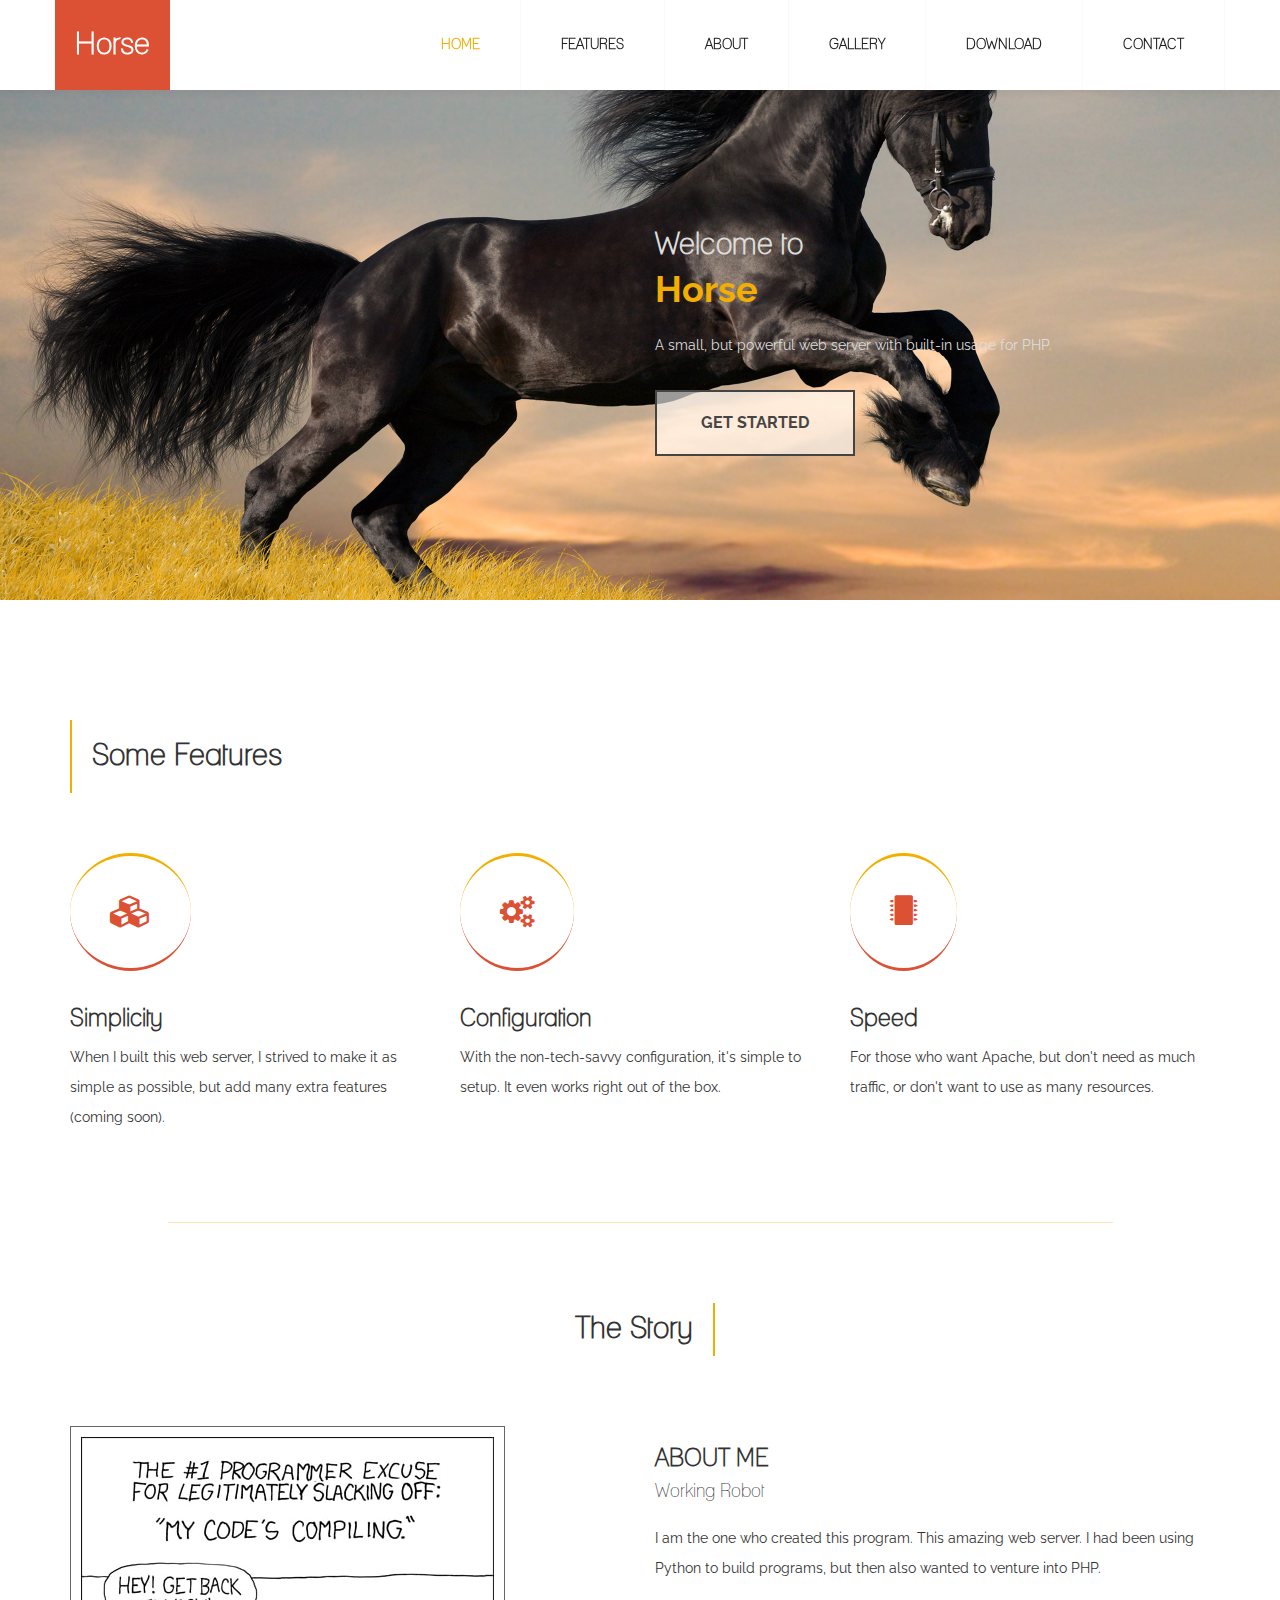
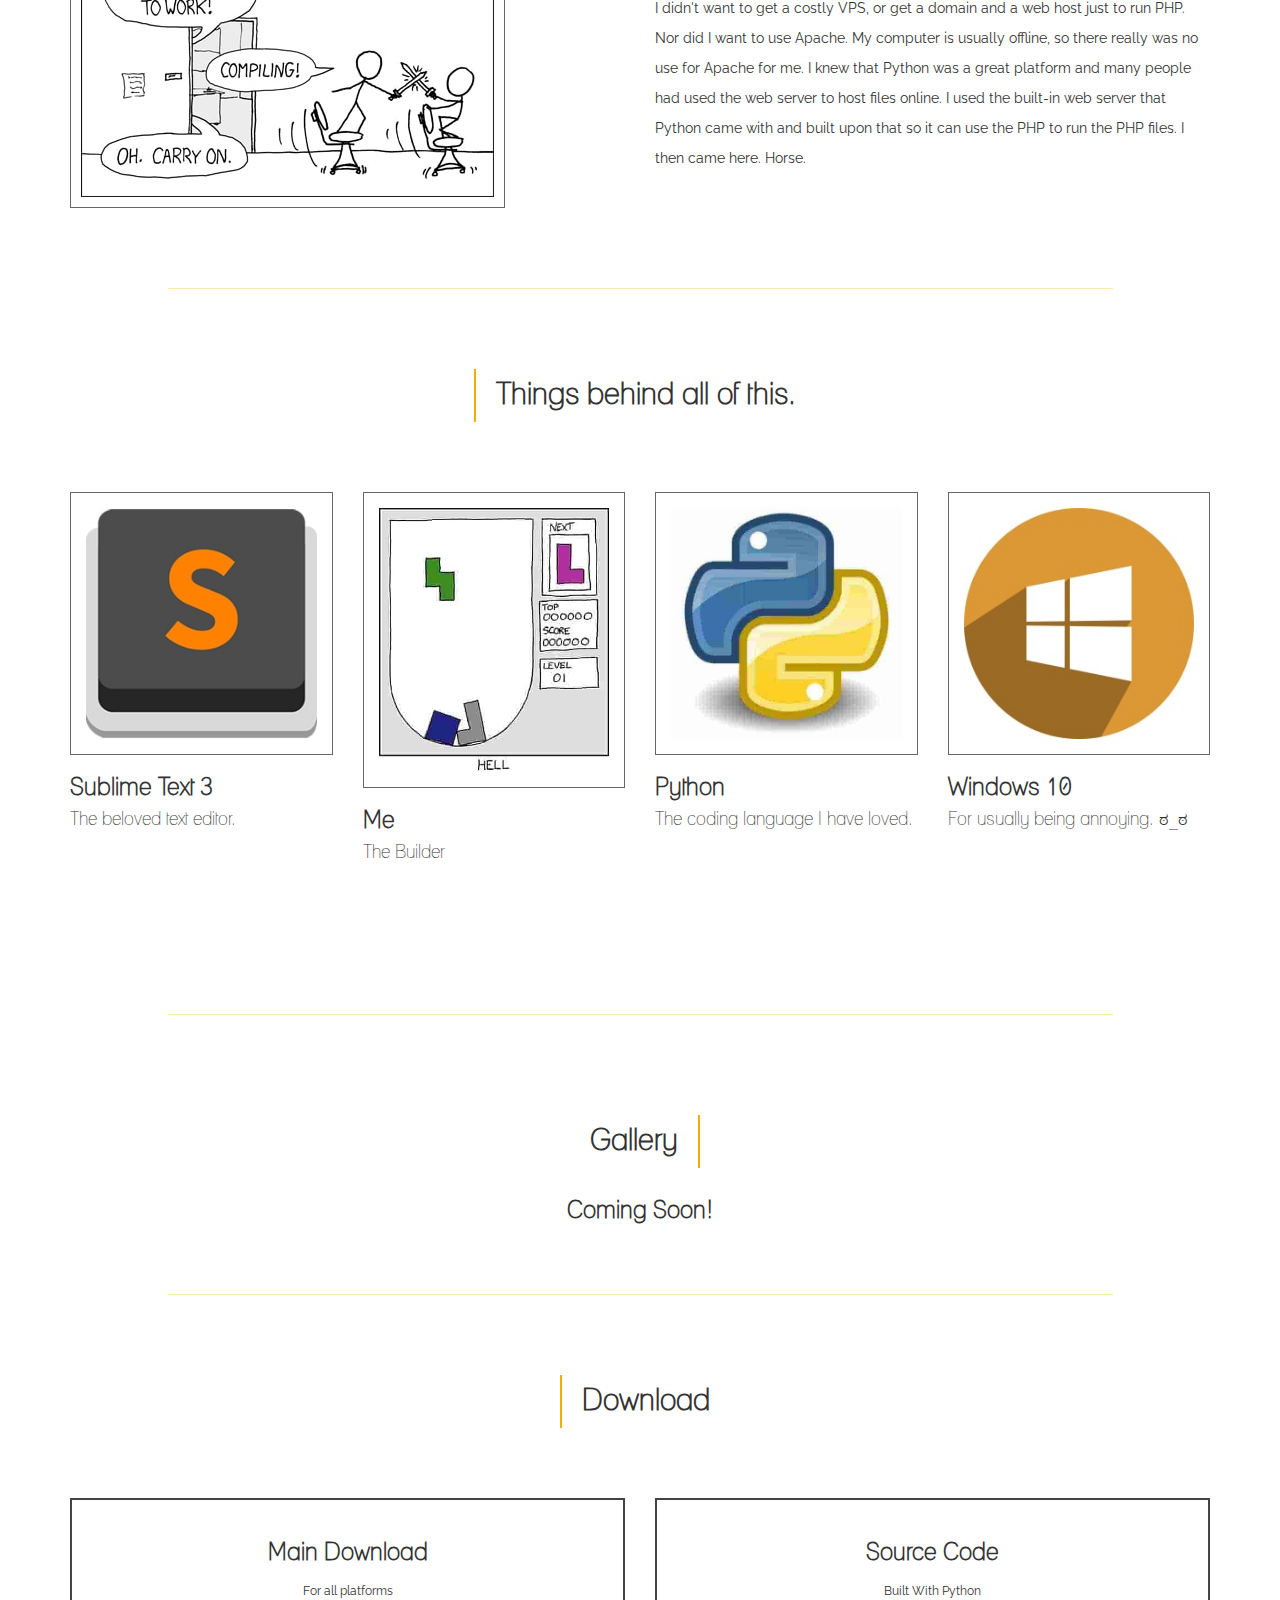
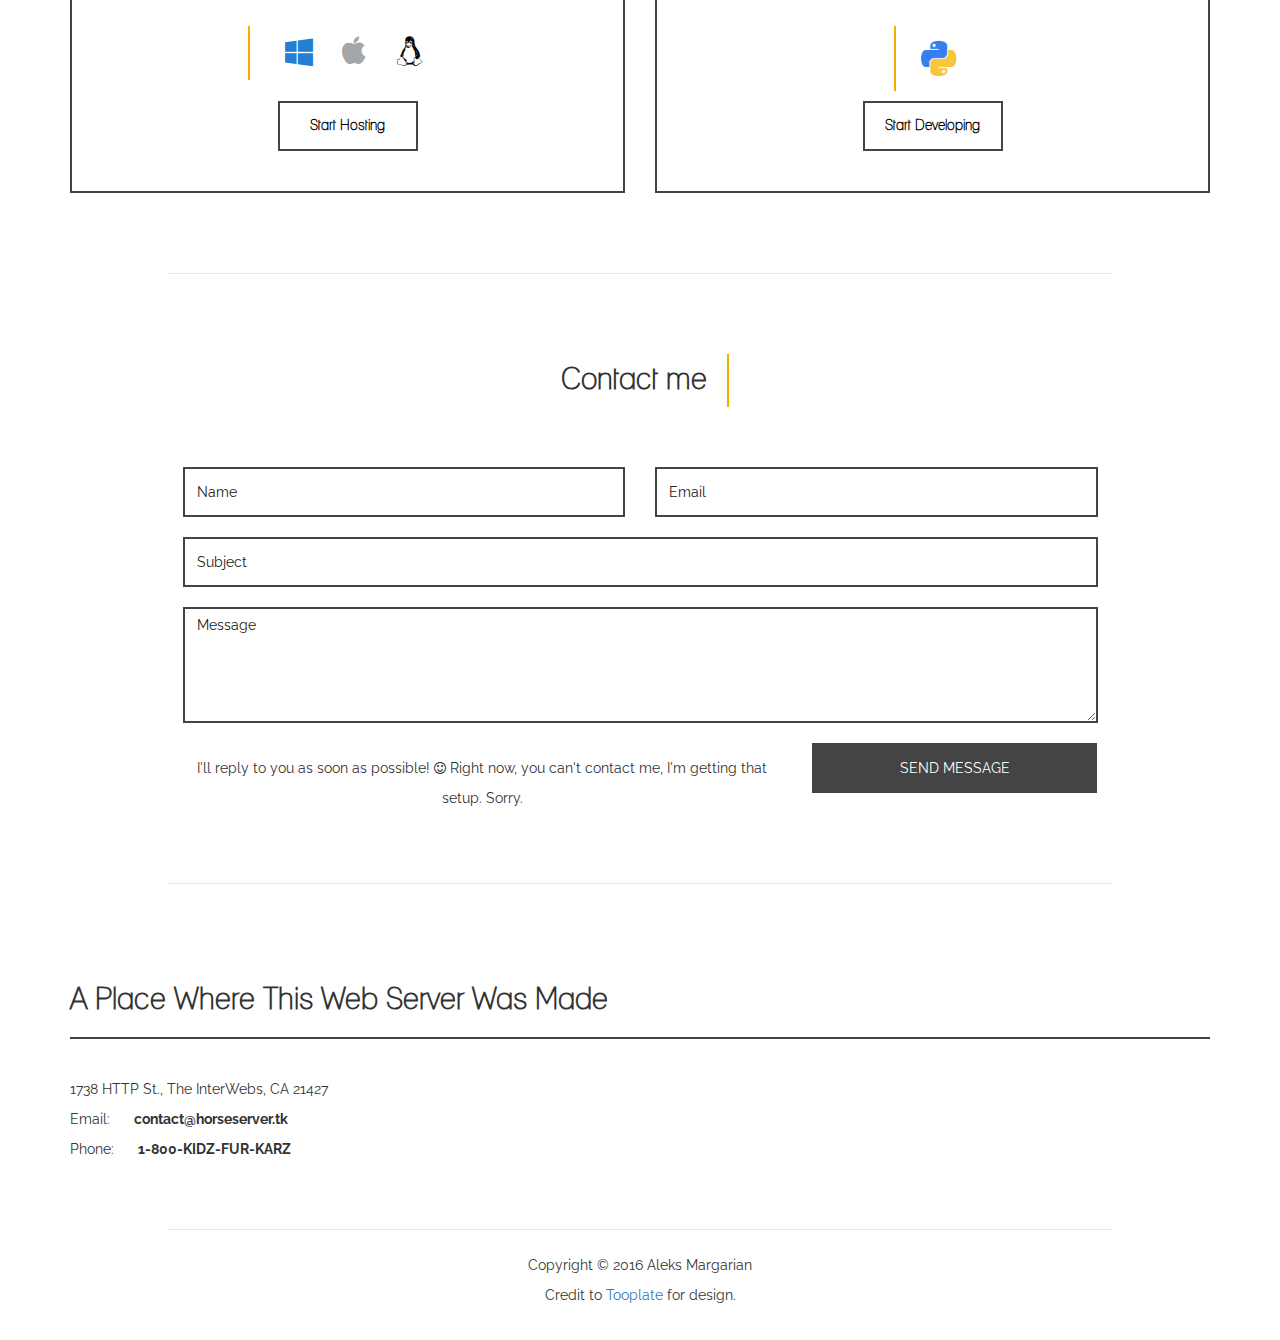
<file: SITE/index.html>
<!DOCTYPE html>
<html lang="en">
<head>

	<meta charset="utf-8">
	<meta http-equiv="X-UA-Compatible" content="IE=Edge">
	<meta name="viewport" content="width=device-width, initial-scale=1">
	<meta name="keywords" content="">
	<meta name="description" content="">

	<title>Horse - A Small, but Powerful Web Server</title>
<!--

Template 2080 Minimax

http://www.tooplate.com/view/2080-minimax

-->
	<!-- stylesheet css -->
	<link rel="stylesheet" href="css/bootstrap.min.css">
	<link rel="stylesheet" href="css/font-awesome.min.css">
	<link rel="stylesheet" href="css/nivo-lightbox.css">
	<link rel="stylesheet" href="css/nivo_themes/default/default.css">
	<link rel="stylesheet" href="css/style.css">
	<!-- google web font css -->
	<link href='http://fonts.googleapis.com/css?family=Raleway:400,300,600,700' rel='stylesheet' type='text/css'>

</head>
<body data-spy="scroll" data-target=".navbar-collapse">
	
<!-- navigation -->
<div class="navbar navbar-default navbar-fixed-top" role="navigation">
	<div class="container">
		<div class="navbar-header">
			<button class="navbar-toggle" data-toggle="collapse" data-target=".navbar-collapse">
				<span class="icon icon-bar"></span>
				<span class="icon icon-bar"></span>
				<span class="icon icon-bar"></span>
			</button>
			<a href="#home" class="navbar-brand smoothScroll">Horse</a>
		</div>
		<div class="collapse navbar-collapse">
			<ul class="nav navbar-nav navbar-right">
				<li><a href="#home" class="smoothScroll">HOME</a></li>
				<li><a href="#service" class="smoothScroll">FEATURES</a></li>
				<li><a href="#about" class="smoothScroll">ABOUT</a></li>
				<li><a href="#portfolio" class="smoothScroll">GALLERY</a></li>
				<li><a href="#pricing" class="smoothScroll">DOWNLOAD</a></li>
				<li><a href="#contact" class="smoothScroll">CONTACT</a></li>
			</ul>
		</div>
	</div>
</div>		

<!-- home section -->
<div id="home">
	<div class="container">
		<div class="row">
			<div class="col-md-offset-6 col-md-6 col-sm-offset-6 col-sm-6">
				<h2 class="white">Welcome to</h2>
				<h1><strong>Horse</strong></h1>
				<p class="white">A small, but powerful web server with built-in usage for PHP.</p>
				<a href="#service" class="btn btn-default smoothScroll">GET STARTED</a>
			</div>
		</div>
	</div>
</div>

<!-- service section -->
<div id="service">
	<div class="container">
		<div class="row">
			<div class="col-md-12 col-sm-12">
				<h2>Some Features</h2>
			</div>
			<div class="col-md-4 col-sm-4">
				<i class="fa fa-cubes"></i>
				<h3>Simplicity</h3>
				<p>When I built this web server, I strived to make it as simple as possible, but add many extra features (coming soon).</p>
			</div>
			<div class="col-md-4 col-sm-4">
				<i class="fa fa-cogs"></i>
				<h3>Configuration</h3>
				<p>With the non-tech-savvy configuration, it's simple to setup. It even works right out of the box.</p>
			</div>
			<div class="col-md-4 col-sm-4">
				<i class="fa fa-microchip"></i>
				<h3>Speed</h3>
				<p>For those who want Apache, but don't need as much traffic, or don't want to use as many resources.</p>
			</div>
		</div>
	</div>
</div>

<!-- divider section -->
<div class="container">
	<div class="row">
		<div class="col-md-1 col-sm-1"></div>
		<div class="col-md-10 col-sm-10">
			<hr>
		</div>
		<div class="col-md-1 col-sm-1"></div>
	</div>
</div>

<!-- about section -->
<div id="about">
	<div class="container">
		<div class="row">
			<div class="col-md-12 col-sm-12">
				<h2>The Story</h2>
			</div>
			<div class="col-md-6 col-sm-6">
				<img src="images/about-img.jpg" class="img-responsive" alt="about img">
			</div>
			<div class="col-md-6 col-sm-6">
				<h3>ABOUT ME</h3>
				<h4>Working Robot</h4>
				<p>I am the one who created this program. This amazing web server. I had been using Python to build programs, but then also wanted to venture into PHP.</p>
				<p>I didn't want to get a costly VPS, or get a domain and a web host just to run PHP. Nor did I want to use Apache. My computer is usually offline, so there really was no use for Apache for me. I knew that Python was a great platform and many people had used the web server to host files online. I used the built-in web server that Python came with and built upon that so it can use the PHP to run the PHP files. I then came here. Horse.</p>
			</div>
		</div>
	</div>
</div>

<!-- divider section -->
<div class="container">
	<div class="row">
		<div class="col-md-1 col-sm-1"></div>
		<div class="col-md-10 col-sm-10">
			<hr>
		</div>
		<div class="col-md-1 col-sm-1"></div>
	</div>
</div>

<!-- team section -->
<div id="team">
	<div class="container">
		<div class="row">
			<div class="col-md-12 col-sm-12">
				<h2>Things behind all of this.</h2>
			</div>
			<div class="col-md-3 col-sm-6">
				<img src="images/team1.jpg" class="img-responsive" alt="team img">
				<h3>Sublime Text 3</h3>
				<h4>The beloved text editor.</h4>
			</div>
			<div class="col-md-3 col-sm-6">
				<img src="images/team2.jpg" class="img-responsive" alt="team img">
				<h3>Me</h3>
				<h4>The Builder</h4>
			</div>
			<div class="col-md-3 col-sm-6">
				<img src="images/team3.jpg" class="img-responsive" alt="team img">
				<h3>Python</h3>
				<h4>The coding language I have loved.</h4>
			</div>
			<div class="col-md-3 col-sm-6">
				<img src="images/team4.jpg" class="img-responsive" alt="team img">
				<h3>Windows 10</h3>
				<h4>For usually being annoying. ಠ_ಠ</h4>
			</div>
		</div>
	</div>
</div>

<!-- divider section -->
<div class="container">
	<div class="row">
		<div class="col-md-1 col-sm-1"></div>
		<div class="col-md-10 col-sm-10">
			<hr>
		</div>
		<div class="col-md-1 col-sm-1"></div>
	</div>
</div>

<!-- portfolio section -->
<div id="portfolio">
	<div class="container">
		<div class="row">
			<div class="col-md-12 col-sm-12">
				<div class="title">
					<h2>Gallery</h2>
				</div>
				<div>
					<h3>Coming Soon!</h3>
				</div>
				<!-- ISO section -->
				<div class="iso-section" hidden>
					<ul class="filter-wrapper clearfix">
                   		 <li><a href="#" data-filter="*" class="selected opc-main-bg">All</a></li>
                   		 <li><a href="#" class="opc-main-bg" data-filter=".html">HTML</a></li>
                   		 <li><a href="#" class="opc-main-bg" data-filter=".photoshop">Photoshop</a></li>
                    	 <li><a href="#" class="opc-main-bg" data-filter=".wordpress">Wordpress</a></li>
                    	 <li><a href="#" class="opc-main-bg" data-filter=".mobile">Mobile</a></li>
               		</ul>
               		<div class="iso-box-section">
               			<div class="iso-box-wrapper col4-iso-box">

               				<div class="iso-box html photoshop wordpress mobile col-md-4 col-sm-6 col-xs-12">
               				 	<a href="images/portfolio-img1.jpg" data-lightbox-gallery="portfolio-gallery"><img src="images/portfolio-img1.jpg" alt="portfolio img"></a>
               				 </div>

               				 <div class="iso-box html wordpress mobile col-md-4 col-sm-6 col-xs-12">
               				 	<a href="images/portfolio-img2.jpg" data-lightbox-gallery="portfolio-gallery"><img src="images/portfolio-img2.jpg" alt="portfolio img"></a>
               				 </div>

               				 <div class="iso-box wordpress col-md-4 col-sm-6 col-xs-12">
               				 	<a href="images/portfolio-img3.jpg" data-lightbox-gallery="portfolio-gallery"><img src="images/portfolio-img3.jpg" alt="portfolio img"></a>
               				 </div>

               				 <div class="iso-box html mobile col-md-6 col-sm-6 col-xs-12">
               				 	<a href="images/portfolio-img4.jpg" data-lightbox-gallery="portfolio-gallery"><img src="images/portfolio-img4.jpg" alt="portfolio img"></a>
               				 </div>

               				 <div class="iso-box wordpress col-md-6 col-sm-6 col-xs-12">
               				 	<a href="images/portfolio-img5.jpg" data-lightbox-gallery="portfolio-gallery"><img src="images/portfolio-img5.jpg" alt="portfolio img"></a>
               				 </div>

               				 <div class="iso-box html photoshop col-md-4 col-sm-6 col-xs-12">
               				 	<a href="images/portfolio-img6.jpg" data-lightbox-gallery="portfolio-gallery"><img src="images/portfolio-img6.jpg" alt="portfolio img"></a>
               				 </div>

               				 <div class="iso-box photoshop col-md-4 col-sm-6 col-xs-12">
               				 	<a href="images/portfolio-img7.jpg" data-lightbox-gallery="portfolio-gallery"><img src="images/portfolio-img7.jpg" alt="portfolio img"></a>
               				 </div>

               				 <div class="iso-box wordpress col-md-4 col-sm-6 col-xs-12">
               				 	<a href="images/portfolio-img8.jpg" data-lightbox-gallery="portfolio-gallery"><img src="images/portfolio-img8.jpg" alt="portfolio img"></a>
               				 </div>

               			</div>
               		</div>

				</div>
			</div>
		</div>
	</div>
</div>		

<!-- divider section -->
<div class="container">
	<div class="row">
		<div class="col-md-1 col-sm-1"></div>
		<div class="col-md-10 col-sm-10">
			<hr>
		</div>
		<div class="col-md-1 col-sm-1"></div>
	</div>
</div>

<!-- pricing section -->
<div id="pricing">
	<div class="container">
		<div class="row">
			<div class="col-md-12 col-sm-12">
				<h2>Download</h2>
			</div>
			<div class="col-md-6 col-sm-9 col-xs-15">
				<div class="plan">
					<h3>Main Download</h3>
					<small>For all platforms</small><br>
					<h2>
					<div class="col-md-4 col-sm-6 col-xs-10">
					<i class="fa fa-windows" aria-hidden="true"></i>
					</div>
					<div class="col-md-4 col-sm-6 col-xs-10">
					<i class="fa fa-apple" aria-hidden="true"></i>
					</div>
					<div class="col-md-4 col-sm-6 col-xs-10">
					<i class="fa fa-linux" aria-hidden="true"></i>
					</div>
					</h2>
					<br>
					<button class="btn btn-warning" onclick="download();">Start Hosting</button>
				</div>
			</div>
			<div class="col-md-6 col-sm-9 col-xs-15">
				<div class="plan">
					<h3>Source Code</h3>
					<small>Built With Python</small>
					<br>
					<h2>
					<img src="images/pydevicon.png" id="pydevicon">
					</h2>
					<br>
					<button class="btn btn-warning" onclick="window.open('https://github.com/WorkingRobot/Horse')">Start Developing</button>

				</div>
			</div>
		</div>
	</div>
</div>

<!-- divider section -->
<div class="container">
	<div class="row">
		<div class="col-md-1 col-sm-1"></div>
		<div class="col-md-10 col-sm-10">
			<hr>
		</div>
		<div class="col-md-1 col-sm-1"></div>
	</div>
</div>

<!-- contact section -->
<div id="contact">
	<div class="container">
		<div class="row">
			<div class="col-md-12 col-sm-12">
				<h2>Contact me</h2>
			</div>
			<form action="#" method="post" role="form">
				<div class="col-md-1 col-sm-1"></div>
				<div class="col-md-10 col-sm-10">
					<div class="col-md-6 col-sm-6">
						<input name="name" type="text" class="form-control" id="name" placeholder="Name">
				  	</div>
					<div class="col-md-6 col-sm-6">
						<input name="email" type="email" class="form-control" id="email" placeholder="Email">
				  	</div>
                    <div class="col-md-12 col-sm-12">
						<input name="subject" type="text" class="form-control" id="subject" placeholder="Subject">
	    	  	  	</div>
					<div class="col-md-12 col-sm-12">
						<textarea name="message" rows="5" class="form-control" id="message" placeholder="Message"></textarea>
					</div>
					<div class="col-md-8 col-sm-8">
						<p>I'll reply to you as soon as possible! <i class="fa fa-smile-o"></i> Right now, you can't contact me, I'm getting that setup. Sorry.</p>
					</div>
					<div class="col-md-4 col-sm-4">
						<input name="submit" type="submit" class="form-control" id="submit" value="SEND MESSAGE">
					</div>
				</div>
				<div class="col-md-1 col-sm-1"></div>
			</form>
		</div>
	</div>
</div>

<!-- divider section -->
<div class="container">
	<div class="row">
		<div class="col-md-1 col-sm-1"></div>
		<div class="col-md-10 col-sm-10">
			<hr>
		</div>
		<div class="col-md-1 col-sm-1"></div>
	</div>
</div>

<!-- footer section -->
<footer>
	<div class="container">
		<div class="row">
			<div class="col-md-12 col-sm-12">
				<h2>A Place Where This Web Server Was Made</h2>
				<p>1738 HTTP St., The InterWebs, CA 21427</p>
				<p>Email: <span>contact@horseserver.tk</span></p>
				<p>Phone: <span>1-800-KIDZ-FUR-KARZ</span></p>
			</div>
		</div>
	</div>
</footer>

<!-- divider section -->
<div class="container">
	<div class="row">
		<div class="col-md-1 col-sm-1"></div>
		<div class="col-md-10 col-sm-10">
			<hr>
		</div>
		<div class="col-md-1 col-sm-1"></div>
	</div>
</div>

<!-- copyright section -->
<div class="copyright">
	<div class="container">
		<div class="row">
			<div class="col-md-12 col-sm-12">
				<p>Copyright &copy; 2016 Aleks Margarian<br>
                Credit to <a rel="nofollow" href="http://www.tooplate.com" target="_parent">Tooplate</a> for design.</p>
			</div>
		</div>
	</div>
</div>

<!-- scrolltop section -->
<a href="#top" class="go-top"><i class="fa fa-angle-up"></i></a>


<!-- javascript js -->	
<script src="js/jquery.js"></script>
<script src="js/bootstrap.min.js"></script>	
<script src="js/nivo-lightbox.min.js"></script>
<script src="js/smoothscroll.js"></script>
<script src="js/jquery.nav.js"></script>
<script src="js/isotope.js"></script>
<script src="js/imagesloaded.min.js"></script>
<script src="js/custom.js"></script>
<script src="js/download.js"></script>

</body>
</html>
</file>
<file: SITE/css/style.css>
/*

Template 2080 Minimax

http://www.tooplate.com/view/2080-minimax

*/

body
	{
		background: #fff;
		font-family: 'lane_-_narrowregular', sans-serif;
    line-height: 30px;
	}

@font-face {
    font-family: 'lane_-_narrowregular';
    src: url('../fonts/LANENAR_-webfont.eot');
    src: url('../fonts/LANENAR_-webfont.eot?#iefix') format('embedded-opentype'),
         url('../fonts/LANENAR_-webfont.woff') format('woff'),
         url('../fonts/LANENAR_-webfont.ttf') format('truetype'),
         url('../fonts/LANENAR_-webfont.svg#lane_-_narrowregular') format('svg');
    font-weight: normal;
    font-style: normal;

}

h1, p {
  font-family: 'Raleway', sans-serif;
  font-weight: 400;
}

h2,h3 {
  font-weight: bold;
}

hr {
  border-color: #f2af00;
  margin: 0;
  opacity: 0.3;
}

img {
  max-width: 100%;
  height: auto;
  transition: all 0.3s ease-in;
}
img:hover {
  cursor: pointer;
  opacity: 0.5;
}

/* navigation */
.navbar-default {
    background: #fff;
    border: none;
    box-shadow: 0px 2px 8px 0px rgba(50, 50, 50, 0.08);
    margin: 0 !important;
  }
.navbar-default .navbar-brand {
    background: #dc5034;
    color: #fff;
    font-weight: bold;
    font-size: 30px;
    line-height: 50px;
    height: 90px;
    margin: 0;
    padding: 20px 20px 40px 20px;
	transition: all 0.4s ease-in-out;
    -webkit-transition: all 0.4s ease-in-out;
    -moz-transition: all 0.4s ease-in-out;
    -ms-transition: all 0.4s ease-in-out;
   }
.navbar-brand:hover, .navbar-brand:clicked {
  background: dc5034;
}
.navbar-default .navbar-nav li a {
    border-right: 1px solid #f9f9f9;
    color: #202020;
     font-weight: bold;
    padding-right: 40px;
    padding-left: 40px;
    line-height: 60px;
	
	transition: all 0.4s ease-in-out;
    -webkit-transition: all 0.4s ease-in-out;
    -moz-transition: all 0.4s ease-in-out;
    -ms-transition: all 0.4s ease-in-out;
  }
.navbar-default .navbar-nav > li > a:clicked,
.navbar-default .navbar-nav > li > a:hover,
.navbar-default .navbar-nav > li > a:focus {
  color: #f2af00;
}
.navbar-default .navbar-nav > .active > a,
.navbar-default .navbar-nav > .active > a:hover,
.navbar-default .navbar-nav > .active > a:focus {
  color: #f2af00;
  background-color: transparent;
}
.navbar-default .navbar-toggle {
    border: none;
    padding-top: 30px;
}
.navbar-default .navbar-toggle .icon-bar {
    background: #dc5034;
    border-color: transparent;
}
.navbar-default .navbar-toggle:hover,
.navbar-default .navbar-toggle:focus { 
  background-color: transparent 
}

/* home section */
#home {
  background: url('../images/home-bg.jpg')no-repeat;
  background-size: cover;
  background-position: center;
  min-height: 600px;
  padding-top: 220px;
  padding-bottom: 100px;
}
#home h1 {
  color: #f2af00;
  font-weight: 300;
  padding-bottom: 10px;
}
#home h2 {
  line-height: 10px;
}
#home .btn {
  background: rgba(255, 255, 255, 0.6);
  border: 2px solid #444;
  border-radius: 0px;
  color: #444;
  font-family: 'Raleway', sans-serif;
  font-weight: bold;
  font-size: 16px;
  padding-top: 14px;
  width: 200px;
  padding: 20px;
  margin-top: 20px;
   transition: all 0.4s ease-in-out;
    -webkit-transition: all 0.4s ease-in-out;
    -moz-transition: all 0.4s ease-in-out;
    -ms-transition: all 0.4s ease-in-out;
}
#home .btn:hover {
  background: #dc5034;
  border-color: transparent;
  color: #fff;
}

/* service section */
#service {
  padding-top: 100px;
  padding-bottom: 80px;
}
#service h2 {
  border-left: 2px solid #f2af00;
  display: inline-block;
  padding: 20px;
}
#service .fa {
  border-top: 3px solid #f2af00;
  border-bottom: 3px solid #dc5034;
  border-radius: 50%;
  font-size: 32px;
  color: #dc5034;
  text-align: center;
  vertical-align: middle;
  margin-top: 50px;
  margin-bottom: 15px;
  padding: 40px;
}

/* about section */
#about {
  padding-top: 60px;
  padding-bottom: 80px;
}
#about h2 {
  border-right: 2px solid #f2af00;
  display: inline-block;
  padding: 10px 20px 10px 10px;
}
#about .col-md-12 {
  text-align: center;
  padding-bottom: 60px;
}
#about img {
  border: 1px solid #666;
  padding: 10px;
}
#about h4 {
  padding-bottom: 10px;
}

/* team section */
#team {
  padding-top: 60px;
  padding-bottom: 100px;
}
#team h2 {
  border-left: 2px solid #f2af00;
  display: inline-block;
  padding: 10px 10px 10px 20px;
}
#team h4 {
	padding-bottom: 40px;
}
#team .col-md-12 {
  text-align: center;
  padding-bottom: 60px;
}
#team img {
  border: 1px solid #666;
  padding: 15px;
}

/* portfolio section */
#portfolio {
  text-align: center;
  padding-top: 80px;
  padding-bottom: 60px;
  }
#portfolio h2 {
  border-right: 2px solid #f2af00;
  display: inline-block;
  padding: 10px 20px 10px 10px;
}
/* FILTER CSS */
.filter-wrapper {
    width: 100%;
    margin: 0 0 24px 0;
    overflow: hidden;
    text-align: center;
}
.filter-wrapper li {
    display: inline-block;
    margin: 4px;
}
.filter-wrapper li a {
    color: #999999;
    font-size: 16px;
    font-family: 'lane_-_narrowregular', sans-serif;
    font-weight: bold;
    padding: 8px 17px;
    display: block;
    text-decoration: none;
    transition: all 0.4s ease-in-out;
    -webkit-transition: all 0.4s ease-in-out;
    -moz-transition: all 0.4s ease-in-out;
    -ms-transition: all 0.4s ease-in-out;
}
.filter-wrapper li a.selected,
.filter-wrapper li a:focus,
.filter-wrapper li a:hover {
    background: #f2af00;
    border-color: transparent;
    color: #ffffff;
  }

/* ISOTOPE BOX CSS */
.iso-box-section {
    width: 100%;
}
.iso-box-wrapper {
    width: 100%;
    padding: 0;
    clear: both;
    position: relative;
}
.iso-box {
    position: relative;
    min-height: 50px;
    float: left;
    overflow: hidden;
    margin-bottom: 20px;
}
.iso-box > a {
    display: block;
    width: 100%;
    height: 100%;
    overflow: hidden;
}
.iso-box > a {
    display: block;
    width: 100%;
    height: 100%;
    overflow: hidden;
}
.fluid-img {
  width: 100%;
  display: block;
}

/* pricing section */
#pricing {
  padding-top: 60px;
  padding-bottom: 80px;
  text-align: center;
}
#pricing h2 {
  border-left: 2px solid #f2af00;
  display: inline-block;
  padding: 10px 10px 10px 20px;
}
#pricing .plan {
  border: 2px solid #444;
  padding: 20px 20px 40px 20px;
  margin-top: 60px;
}
#pricing .plan .plan-title {
  border-bottom: 2px solid #444;
  padding: 20px 10px 20px 10px;
  margin-bottom: 20px;
}
#pricing .plan small,
#pricing .plan ul li {
  font-family: 'Raleway', sans-serif;
}
#pricing .plan ul {
  padding: 0;
}
#pricing .plan ul li {
  display: block;
  padding: 16px 0px 16px 0px;
}
#pricing .plan .btn {
  background: transparent;
  border: 2px solid #444;
  border-radius: 0px;
  color: #000;
  font-weight: bold;
  width: 140px;
  height: 50px;
  transition: all 0.4s ease-in-out;
    -webkit-transition: all 0.4s ease-in-out;
    -moz-transition: all 0.4s ease-in-out;
    -ms-transition: all 0.4s ease-in-out;
}
#pricing .plan .btn:hover {
  background: #f2af00;
  border-color: transparent;
}

/* contact section */
#contact {
  padding-top: 60px;
  padding-bottom: 60px;
  text-align: center;
}
#contact h2 {
  border-right: 2px solid #f2af00;
  display: inline-block;
  padding: 10px 20px 10px 10px;
  margin-bottom: 60px;
}
#contact .form-control {
  border: 2px solid #444;
  border-radius: 0px;
  box-shadow: none;
  font-family: 'Raleway', sans-serif;
  margin-bottom: 20px;
}
#contact .form-control:focus {
  opacity: 0.8;
  position: relative;
  bottom: 10px;
}
#contact input {
  height: 50px;
}
#contact input[type="submit"] {
  background: #444;
  color: #ffffff;
  transition: all 0.4s ease-in-out;
    -webkit-transition: all 0.4s ease-in-out;
    -moz-transition: all 0.4s ease-in-out;
    -ms-transition: all 0.4s ease-in-out;
}
#contact input[type="submit"]:hover {
  background: #f2af00;
  border-color: transparent;
}
#contact p {
  padding-top: 10px;
}
.form-control::-moz-placeholder {
  color: #202020;
  opacity: 1;
}
.form-control:-ms-input-placeholder {
  color: #202020;
}
.form-control::-webkit-input-placeholder {
  color: #202020;
}

/* footer section */
footer {
  padding-top: 60px;
  padding-bottom: 60px;
}
footer h2 {
  border-bottom: 2px solid #444;
  padding-top: 20px;
  padding-bottom: 20px;
  margin-bottom: 40px;
}
footer p {
  line-height: 20px;
}
footer span {
  font-weight: bold;
  padding-left: 20px;
}
.social-icons {
  padding: 0;
  margin: 0;
}
.social-icons li {
  display: inline-block;
  list-style: none;
}
.social-icons li a {
  background: #444;
  color: #ffffff;
  text-decoration: none;
  font-size: 30px;
  width: 60px;
  height: 60px;
  line-height: 60px;
  text-align: center;
  vertical-align: middle;
  margin-right: 10px;
  transition: all 0.4s ease-in-out;
    -webkit-transition: all 0.4s ease-in-out;
    -moz-transition: all 0.4s ease-in-out;
    -ms-transition: all 0.4s ease-in-out;
}
.social-icons li a:hover {
  background: #f2af00;
}

/* copyright section */
.copyright {
  padding-top: 20px;
  padding-bottom: 20px;
  text-align: center;
}

/* scrolltop section */
.go-top 
  {
    background-color: #f2af00;
    font-size: 26px;
    bottom: 2em;
    right: 2em;
    color: #FFF;
    display: none;
    position: fixed;
    text-decoration: none;
    width: 60px;
    height: 60px;
    line-height: 58px;
    text-align: center;
	transition: all 0.4s ease-in-out;
    -webkit-transition: all 0.4s ease-in-out;
    -moz-transition: all 0.4s ease-in-out;
    -ms-transition: all 0.4s ease-in-out;
  }
.go-top:hover
  {
    background-color: #444;
	color: #fff;
  }

/* media 960 */
@media only screen and ( max-width: 980px ) {
  .navbar-default .navbar-nav li a {
    padding-right: 20px;
    padding-left: 40px;
    line-height: 30px;
  }
}

/* media 360 */
@media only screen and ( max-width: 360px ) {
  #team h4 {
    padding-bottom: 30px;
  }
}

/* CUSTOM */
.white{
  color:#ddd;
}

.fa-windows{
  color:#247fd4;
}

.fa-apple{
  color:#a5a6a8;
}

.fa-linux{
  color:#000;
}

#pydevicon{
  height: 1.5em;
  width: 1.5em;
}
</file>
<file: SITE/css/nivo_themes/default/default.css>
/*
 * Nivo Lightbox Default Theme v1.0
 * http://dev7studios.com/nivo-lightbox
 *
 * Copyright 2013, Dev7studios
 * Free to use and abuse under the MIT license.
 * http://www.opensource.org/licenses/mit-license.php
 */
 
.nivo-lightbox-theme-default.nivo-lightbox-overlay { 
	background: #666;
	background: rgba(0,0,0,0.6); 
}
.nivo-lightbox-theme-default .nivo-lightbox-content.nivo-lightbox-loading { background: url(loading.gif) no-repeat 50% 50%; }

.nivo-lightbox-theme-default .nivo-lightbox-nav {
	top: 10%;
	width: 8%;
	height: 80%;
	text-indent: -9999px;
	background-repeat: no-repeat;
	background-position: 50% 50%;
	opacity: 0.5;
}
.nivo-lightbox-theme-default .nivo-lightbox-nav:hover { 
	opacity: 1; 
	background-color: rgba(0,0,0,0.5);
}
.nivo-lightbox-theme-default .nivo-lightbox-prev { 
	background-image: url(prev.png); 
	border-radius: 0 3px 3px 0;
}
.nivo-lightbox-theme-default .nivo-lightbox-next { 
	background-image: url(next.png); 
	border-radius: 3px 0 0 3px;
}

.nivo-lightbox-theme-default .nivo-lightbox-close {
	display: block;
	background: url(close.png) no-repeat;
	width: 48px;
	height: 48px;
	text-indent: -9999px;
	padding: 5px;
	opacity: 0.5;
}
.nivo-lightbox-theme-default .nivo-lightbox-close:hover { opacity: 1; }

.nivo-lightbox-theme-default .nivo-lightbox-title-wrap { bottom: -7%; }
.nivo-lightbox-theme-default .nivo-lightbox-title {
	font: 14px/20px 'Helvetica Neue', Helvetica, Arial, sans-serif;
	font-style: normal;
	font-weight: normal;
	background: #000;
	color: #fff;
	padding: 7px 15px;
	border-radius: 30px;
}

.nivo-lightbox-theme-default .nivo-lightbox-image img {
	background: #fff;
	-webkit-box-shadow: 0px 1px 1px rgba(0,0,0,0.4);
	        box-shadow: 0px 1px 1px rgba(0,0,0,0.4);
}
.nivo-lightbox-theme-default .nivo-lightbox-ajax,
.nivo-lightbox-theme-default .nivo-lightbox-inline {
	background: #fff;
	padding: 40px;
	-webkit-box-shadow: 0px 1px 1px rgba(0,0,0,0.4);
	        box-shadow: 0px 1px 1px rgba(0,0,0,0.4);
}

@media (-webkit-min-device-pixel-ratio: 1.3),
       (-o-min-device-pixel-ratio: 2.6/2),
       (min--moz-device-pixel-ratio: 1.3),
       (min-device-pixel-ratio: 1.3),
       (min-resolution: 1.3dppx) {

	.nivo-lightbox-theme-default .nivo-lightbox-content.nivo-lightbox-loading { 
		background-image: url(loading@2x.gif); 
		-webkit-background-size: 32px 32px; 
		        background-size: 32px 32px;
	}
	.nivo-lightbox-theme-default .nivo-lightbox-prev { 
		background-image: url(prev@2x.png); 
		-webkit-background-size: 48px 48px; 
		        background-size: 48px 48px;
	}
	.nivo-lightbox-theme-default .nivo-lightbox-next { 
		background-image: url(next@2x.png); 
		-webkit-background-size: 48px 48px; 
		        background-size: 48px 48px;
	}
	.nivo-lightbox-theme-default .nivo-lightbox-close { 
		background-image: url(close@2x.png); 
		-webkit-background-size: 16px 16px; 
		        background-size: 16px 16px;
	}
	
}
</file>
